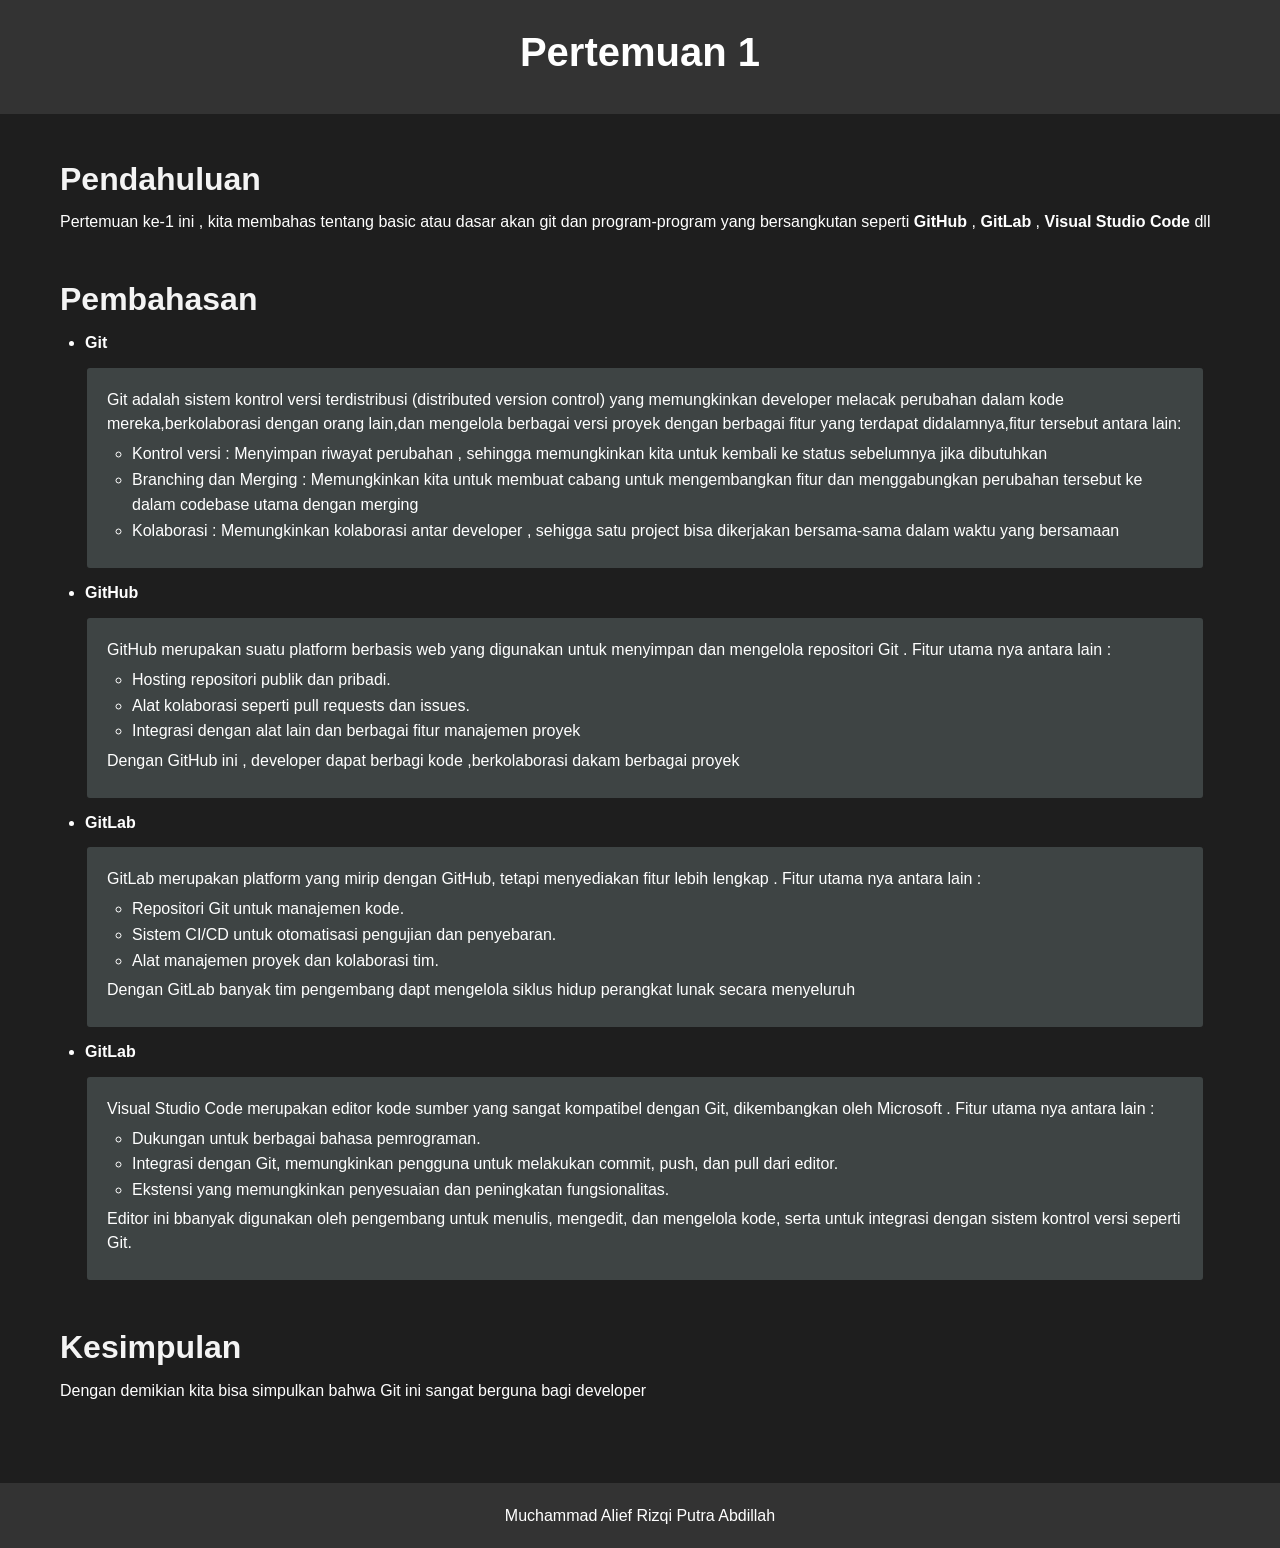
<file: index.html>
<html>

    <head>
        <title>
           Pertemuan_1 
        </title>
        <link rel="stylesheet" href="styles.css">
    </head>

    <body>

        <header>
            <h1>Pertemuan 1</h1>
        </header>
    
    <main>
        <section>
            <h2>Pendahuluan</h2>
       

            <p>Pertemuan ke-1 ini , kita membahas tentang basic atau 
            dasar akan git dan program-program yang bersangkutan seperti <strong>GitHub</strong> ,
            <strong>GitLab</strong> , <strong>Visual Studio Code</strong> dll
            </p>
        </section>

        <section>
            <h2>Pembahasan</h2>
                

                <ul>
                    <li><strong>Git</strong></li>
                    <div class="box"><p>Git adalah sistem kontrol versi 
                    terdistribusi (distributed version control) yang memungkinkan
                    developer melacak perubahan dalam kode mereka,berkolaborasi
                    dengan orang lain,dan mengelola berbagai versi proyek dengan
                    berbagai fitur yang terdapat didalamnya,fitur tersebut antara lain:
                    <ul>
                        
                        <li>Kontrol versi : Menyimpan riwayat perubahan ,
                    sehingga memungkinkan kita untuk kembali ke status sebelumnya
                    jika dibutuhkan </li>

                        <li>Branching dan Merging : Memungkinkan kita untuk membuat
                        cabang untuk mengembangkan fitur dan menggabungkan perubahan 
                        tersebut ke dalam codebase utama dengan merging </li>

                        <li>Kolaborasi : Memungkinkan kolaborasi antar developer , 
                            sehigga satu project bisa dikerjakan bersama-sama
                            dalam waktu yang bersamaan
                        </li>
                
                    </ul>

                    </p></div>
                    <li><strong>GitHub</strong></li>
                    <div class="box"><p>GitHub merupakan suatu
                        platform berbasis web yang digunakan untuk menyimpan 
                        dan mengelola repositori Git . Fitur utama nya antara
                        lain : <ul>
                            <li>Hosting repositori publik dan pribadi.</li>
                            <li>Alat kolaborasi seperti pull requests dan issues.</li>  
                            <li>Integrasi dengan alat lain dan berbagai fitur 
                                manajemen proyek</li>
                        </ul><p>Dengan GitHub ini , developer dapat berbagi kode ,berkolaborasi dakam berbagai proyek</p></p></div>
                    <li><strong>GitLab</strong></li>
                    <div class="box"><p>GitLab merupakan platform yang mirip dengan GitHub, tetapi menyediakan fitur lebih lengkap . Fitur utama nya antara
                        lain : <ul>
                            <li>Repositori Git untuk manajemen kode.</li>
                            <li>Sistem CI/CD untuk otomatisasi pengujian dan penyebaran.</li>  
                            <li>Alat manajemen proyek dan kolaborasi tim.   </li>
                        </ul><p>Dengan GitLab  banyak tim pengembang dapt mengelola siklus hidup perangkat lunak secara menyeluruh</p></p></div>

                        <li><strong>GitLab</strong></li>
                        <div class="box"><p>Visual Studio Code merupakan editor kode sumber yang sangat kompatibel dengan Git, dikembangkan oleh Microsoft . Fitur utama nya antara
                            lain : <ul>
                                <li>Dukungan untuk berbagai bahasa pemrograman.</li>
                                <li>Integrasi dengan Git, memungkinkan pengguna untuk melakukan commit, push, dan pull dari editor.</li>  
                                <li>Ekstensi yang memungkinkan penyesuaian dan peningkatan fungsionalitas.   </li>
                            </ul><p>Editor ini bbanyak digunakan oleh pengembang untuk menulis, mengedit, dan mengelola kode, serta untuk integrasi dengan sistem kontrol versi seperti Git.
                            </p></p></div>
                </ul>
        </section>

        <section><h2>Kesimpulan</h2>
        
            <p>Dengan demikian kita bisa simpulkan bahwa Git ini sangat berguna bagi developer  </section>
    </main></p>

    <!--Footer-->
    <footer>
        <p> Muchammad Alief Rizqi Putra Abdillah</p>
        
    </footer>

    </body>    
</html>
</file>
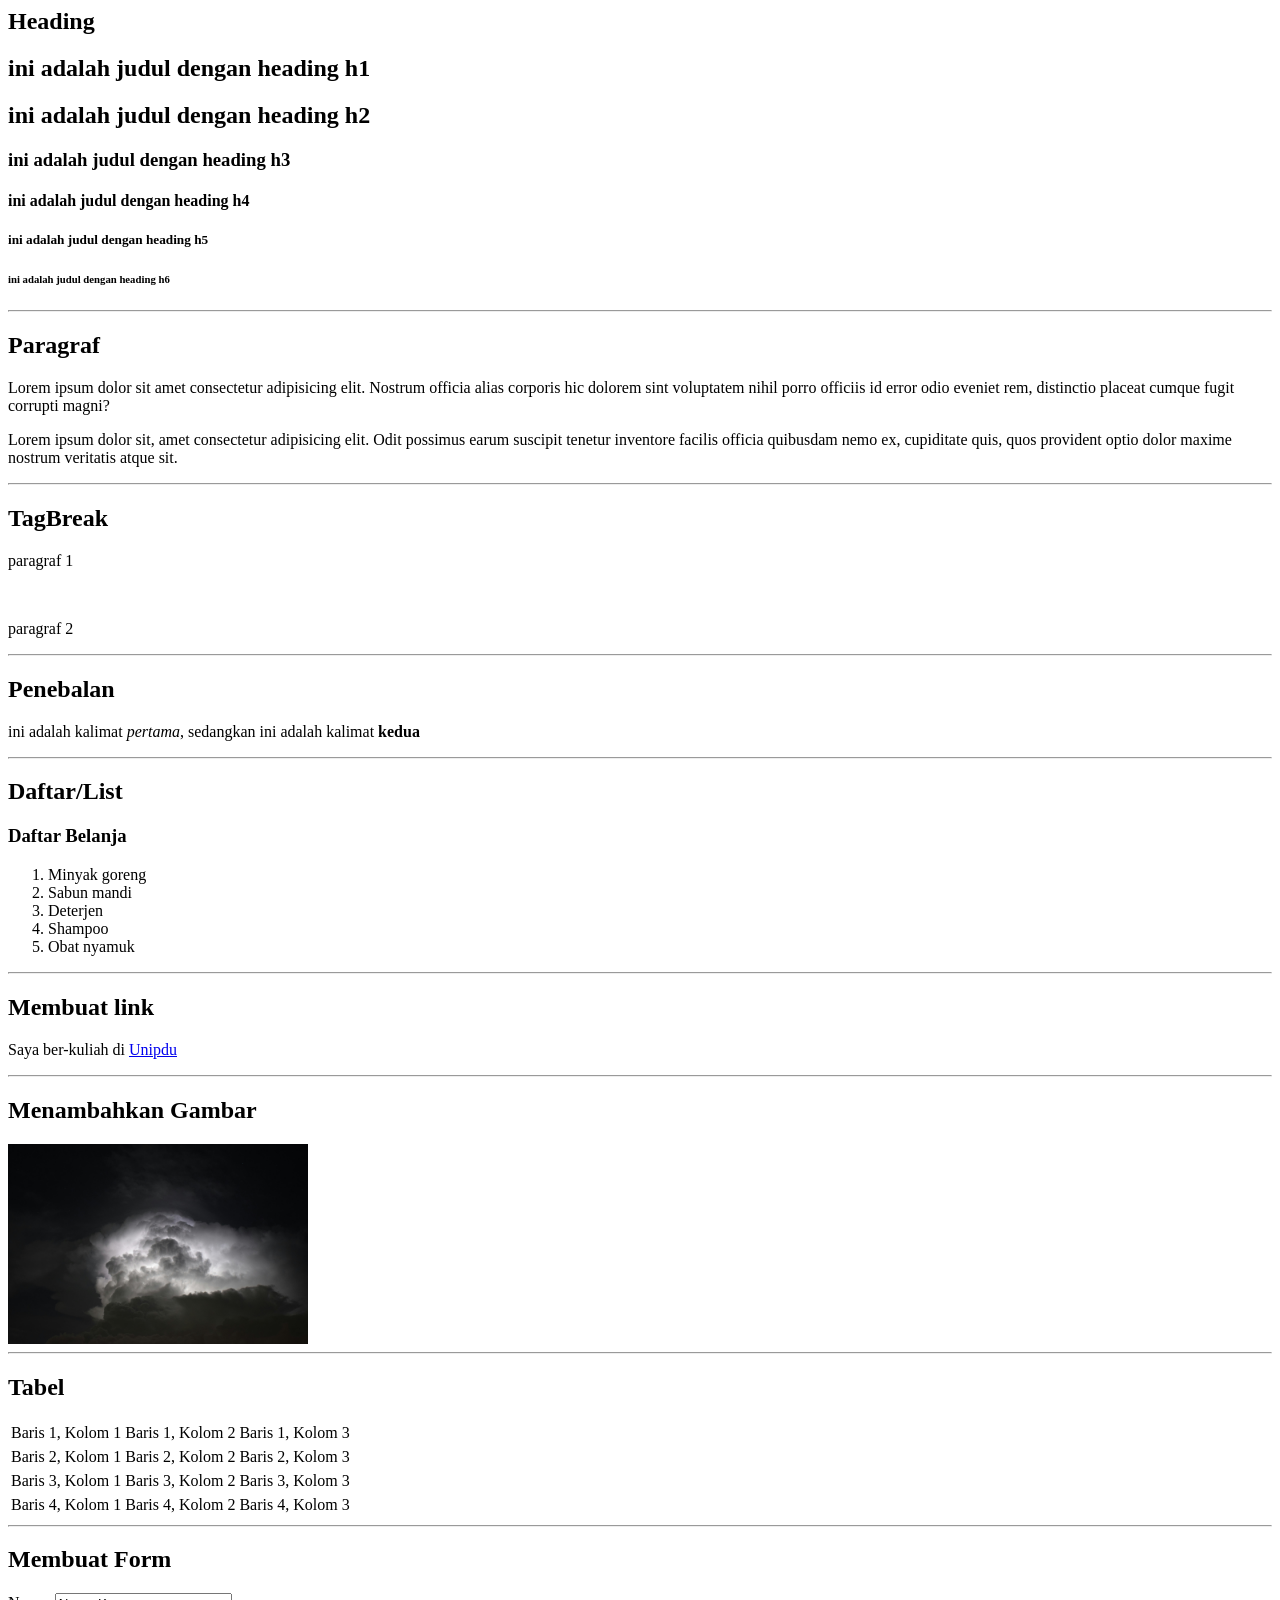
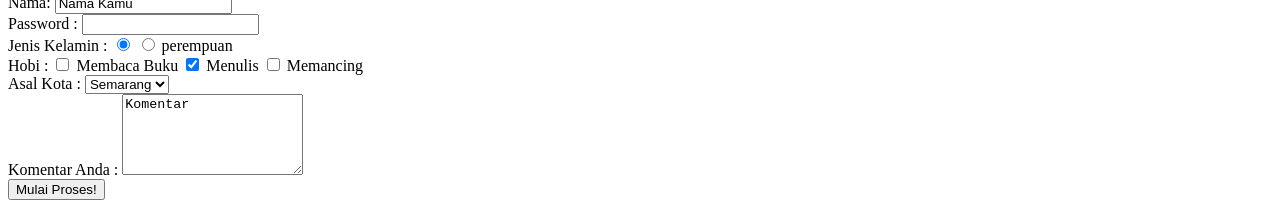
<file: Belajar html/Tag_html.html>
<html></html>
    <head>
        <title>Penggunaan tag-tag dalam html</title>
    </head>

    <body>
        <section>

        <h2>Heading</h2>
         <h1> ini adalah judul dengan heading h1 </h1>
         <h2> ini adalah judul dengan heading h2 </h2>
         <h3> ini adalah judul dengan heading h3 </h3>
         <h4> ini adalah judul dengan heading h4 </h4>
         <h5> ini adalah judul dengan heading h5 </h5>
         <h6> ini adalah judul dengan heading h6 </h6>
        </section>

        <hr>

        <section>
        <h2>Paragraf</h2>
            <p>Lorem ipsum dolor sit amet consectetur adipisicing elit. Nostrum officia alias corporis hic dolorem sint voluptatem nihil porro officiis id error odio eveniet rem, distinctio placeat cumque fugit corrupti magni?</p>
            <p>Lorem ipsum dolor sit, amet consectetur adipisicing elit. Odit possimus earum suscipit tenetur inventore facilis officia quibusdam nemo ex, cupiditate quis, quos provident optio dolor maxime nostrum veritatis atque sit.</p>
        </section>

        <hr>

        <section>

            <h2>TagBreak</h2>
            <p>paragraf 1</p><br><p>paragraf 2<p>  

        </section>

        <hr>
        
        <section>
            <h2>Penebalan</h2>
            <p>ini adalah kalimat <em>pertama</em>,
            sedangkan ini adalah kalimat <strong>kedua</strong></p>
        </section>

        <hr>

        <section>
            <h2>Daftar/List</h2>
            <h3>Daftar Belanja</h3>
            <ol>
                <li>Minyak goreng</li>
                <li>Sabun mandi</li>
                <li>Deterjen</li>
                <li>Shampoo</li>
                <li>Obat nyamuk</li>
            </ol>
        </section>

        <hr>

        <section>
            <h2>Membuat link</h2>
            <p> Saya ber-kuliah di <a href="https://unipdu.ac.id/">Unipdu</a></p>
        </section>

        <hr>

        <section>
            <h2>Menambahkan Gambar</h2>
            <img src="DarkCloud2.jpg" alt="" width="300"
            height="200">
        </section>

        <hr>

        <section>
            <h2>Tabel</h2>

            <table>
                <tr>
                    <td>Baris 1, Kolom 1</td>
                    <td>Baris 1, Kolom 2</td>
                    <td>Baris 1, Kolom 3</td>
                </tr>
                <tr>

                </tr>
                    <td>Baris 2, Kolom 1</td>
                    <td>Baris 2, Kolom 2</td>
                    <td>Baris 2, Kolom 3</td>
                </tr>
                <tr>

                </tr>
                    <td>Baris 3, Kolom 1</td>
                    <td>Baris 3, Kolom 2</td>
                    <td>Baris 3, Kolom 3</td>
                </tr>
                <tr>
                </tr>
                    <td>Baris 4, Kolom 1</td>
                    <td>Baris 4, Kolom 2</td>
                    <td>Baris 4, Kolom 3</td>
                </tr>
            </table>
        </section>

        <hr>

        <section>
            <h2>Membuat Form</h2>
            <form action="formulir.html" method="get">

                Nama: <input type="text" name="nama" value="Nama Kamu">
                <br>
                Password : <input type="password" name="password">
                <br>

                Jenis Kelamin :
                <input type="radio" name="Jenis Kelamin" value="laki-laki" checked>
                <input type="radio" name="Jenis Kelamin" value="perempuan" />
                perempuan

                <br>
                
                Hobi : <input type="checkbox" name="hobi baca" /> Membaca Buku
                <input type="checkbox" name="hobi baca" checked/> Menulis
                <input type="checkbox" name="hobi baca" /> Memancing

                <br>

                Asal Kota : 
                <select name="asal_kota">
                    <option value="Kota Jakarta"> Jakarta</option>
                    <option value="Kota Bandung"> Bandung</option>
                    <option value="Kota Semarang" selected> Semarang </option>
                </select>
                
                <br>

                Komentar Anda :
                <textarea name="komentar" rows="5" cols="20">Komentar</textarea>

                <br>
                
                <input type="submit" value="Mulai Proses!">
                        
            </form>
        </section>
    </body>

</html>
</file>
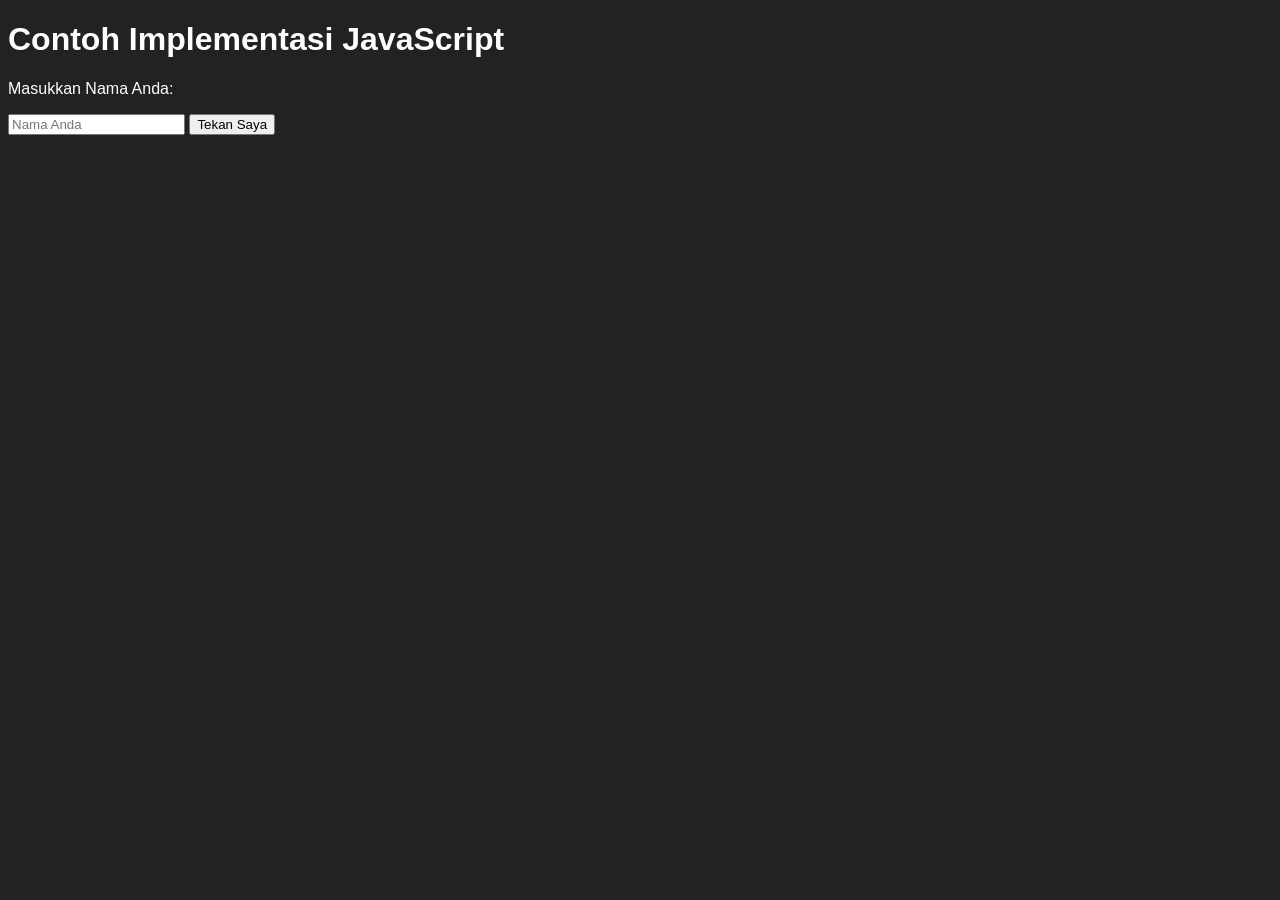
<file: contohJavaScript/contohJavaScript.html>
<!DOCTYPE html>
<html lang="id">

<head> 
    <meta charset="UTF-8">
    <title>Contoh JavaScript</title>
    <style>
        body {
            background-color: rgb(34, 34, 34);
            font-family: Arial, sans-serif;
            color: rgb(255, 255, 255);
        }
        #message {
            margin-top: 20px;
            font-weight: bold;
            color: rgb(213, 238, 255);
        }
    </style>
    
</head>
<body>
    <h1>Contoh Implementasi JavaScript</h1>
    <p>Masukkan Nama Anda:</p>
    <input type="text" id="namaInput" placeholder="Nama Anda">
    <button id="greetButton">Tekan Saya</button>

    <div id="message"></div>

    <script>
        const greetButton = document.getElementById("greetButton");
        const namaInput = document.getElementById("namaInput");
        const message = document.getElementById("message");

        greetButton.addEventListener("click",function() {

            const nama = namaInput.value;
            if(nama) {
                message.innerText = "Halo, " + nama + " Selamat Datang";
            } else {
                message.innerText = "Silahkan Masukkan Nama Anda Terlebih Dahulu";
            }
        });
    </script>
</body>

</html>
</file>
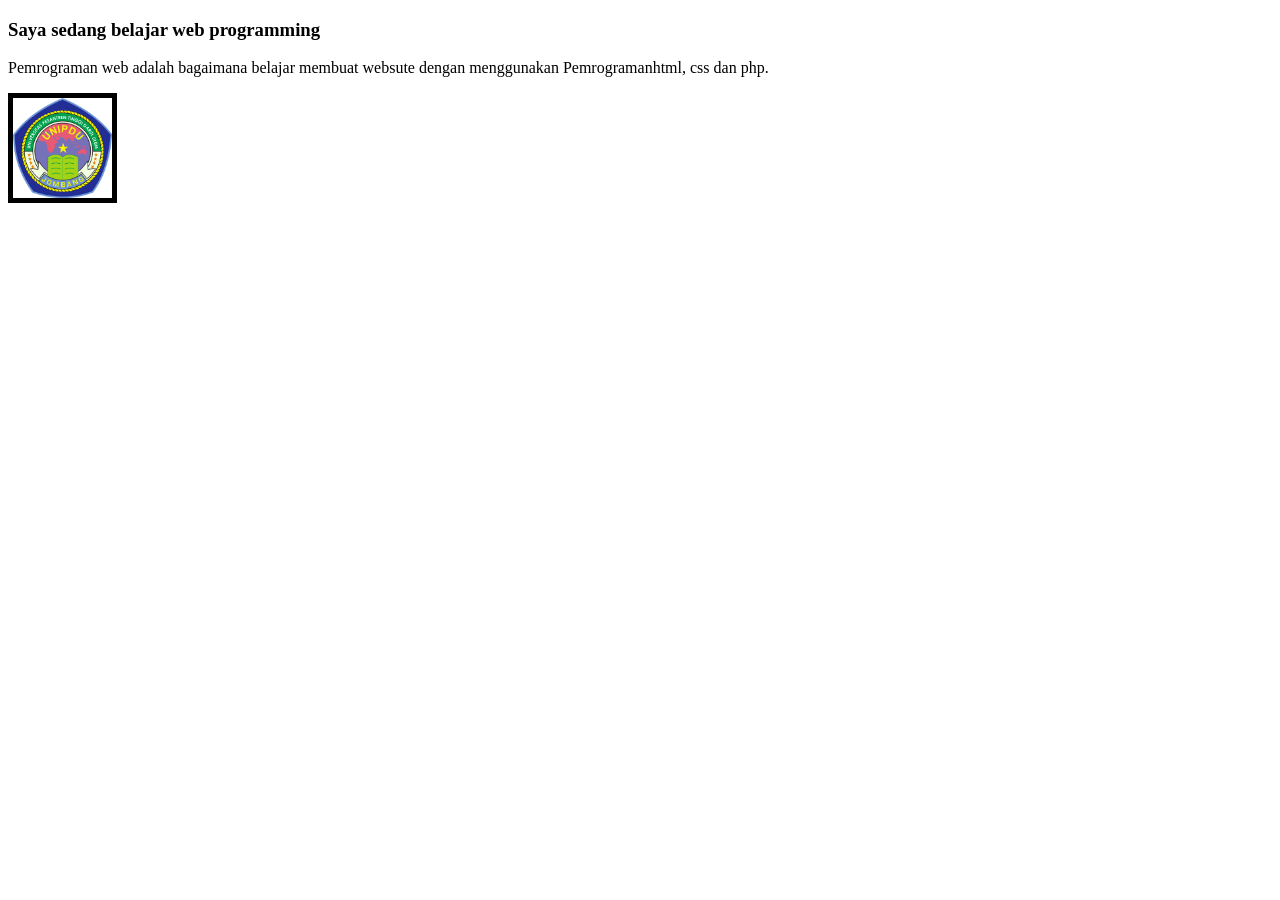
<file: HTML_Lanjutan/alignPadaImg.html>
<!DOCTYPE html>

    <head>
        <title>Pengguunaan Tag align dalam img</title>
    </head>

    <body>
        <h3 id="judul1">Saya sedang belajar web programming</h3>

        <p>Pemrograman web adalah bagaimana belajar membuat websute dengan menggunakan Pemrogramanhtml, css dan php.</p>
        <img src="Logo_UNIPDU.png" height="100px" alt="" border="5">
    </body>

</html>
</file>
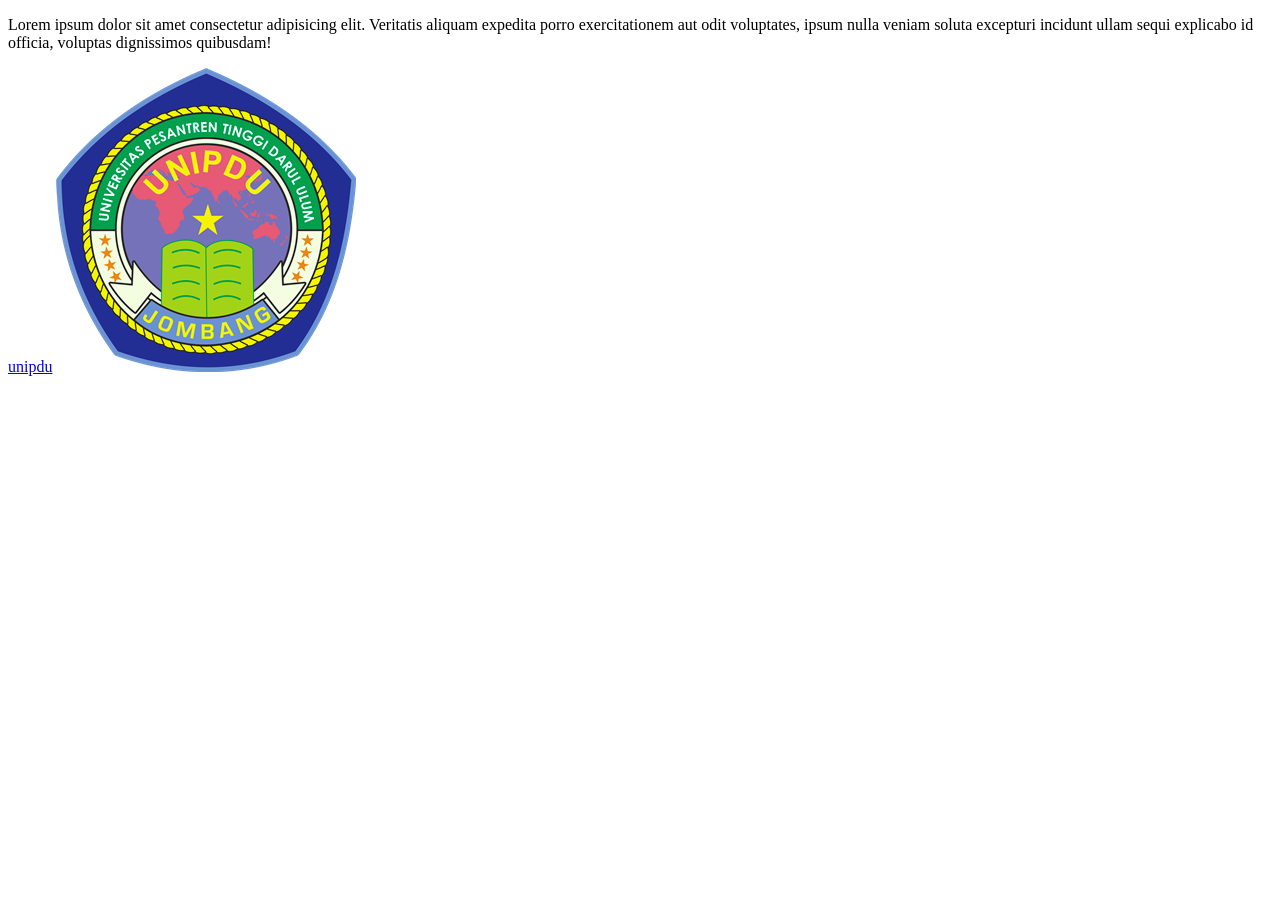
<file: HTML_Lanjutan/atribut_id.html>
<!DOCTYPE html>
    <head>
        <title>Penggunaan Atribut id</title>
    </head>

    <body>
        <p id="paragraf1">Lorem ipsum dolor sit amet consectetur adipisicing elit. Veritatis aliquam expedita porro exercitationem aut odit voluptates, ipsum nulla veniam soluta excepturi incidunt ullam sequi explicabo id officia, voluptas dignissimos quibusdam!</p>
        <a id="situs1" href="https://unipdu.ac.id/">unipdu</a>
        <img id="unipdu" src="Logo_UNIPDU.png" alt="">
    </body>

</html>
</file>
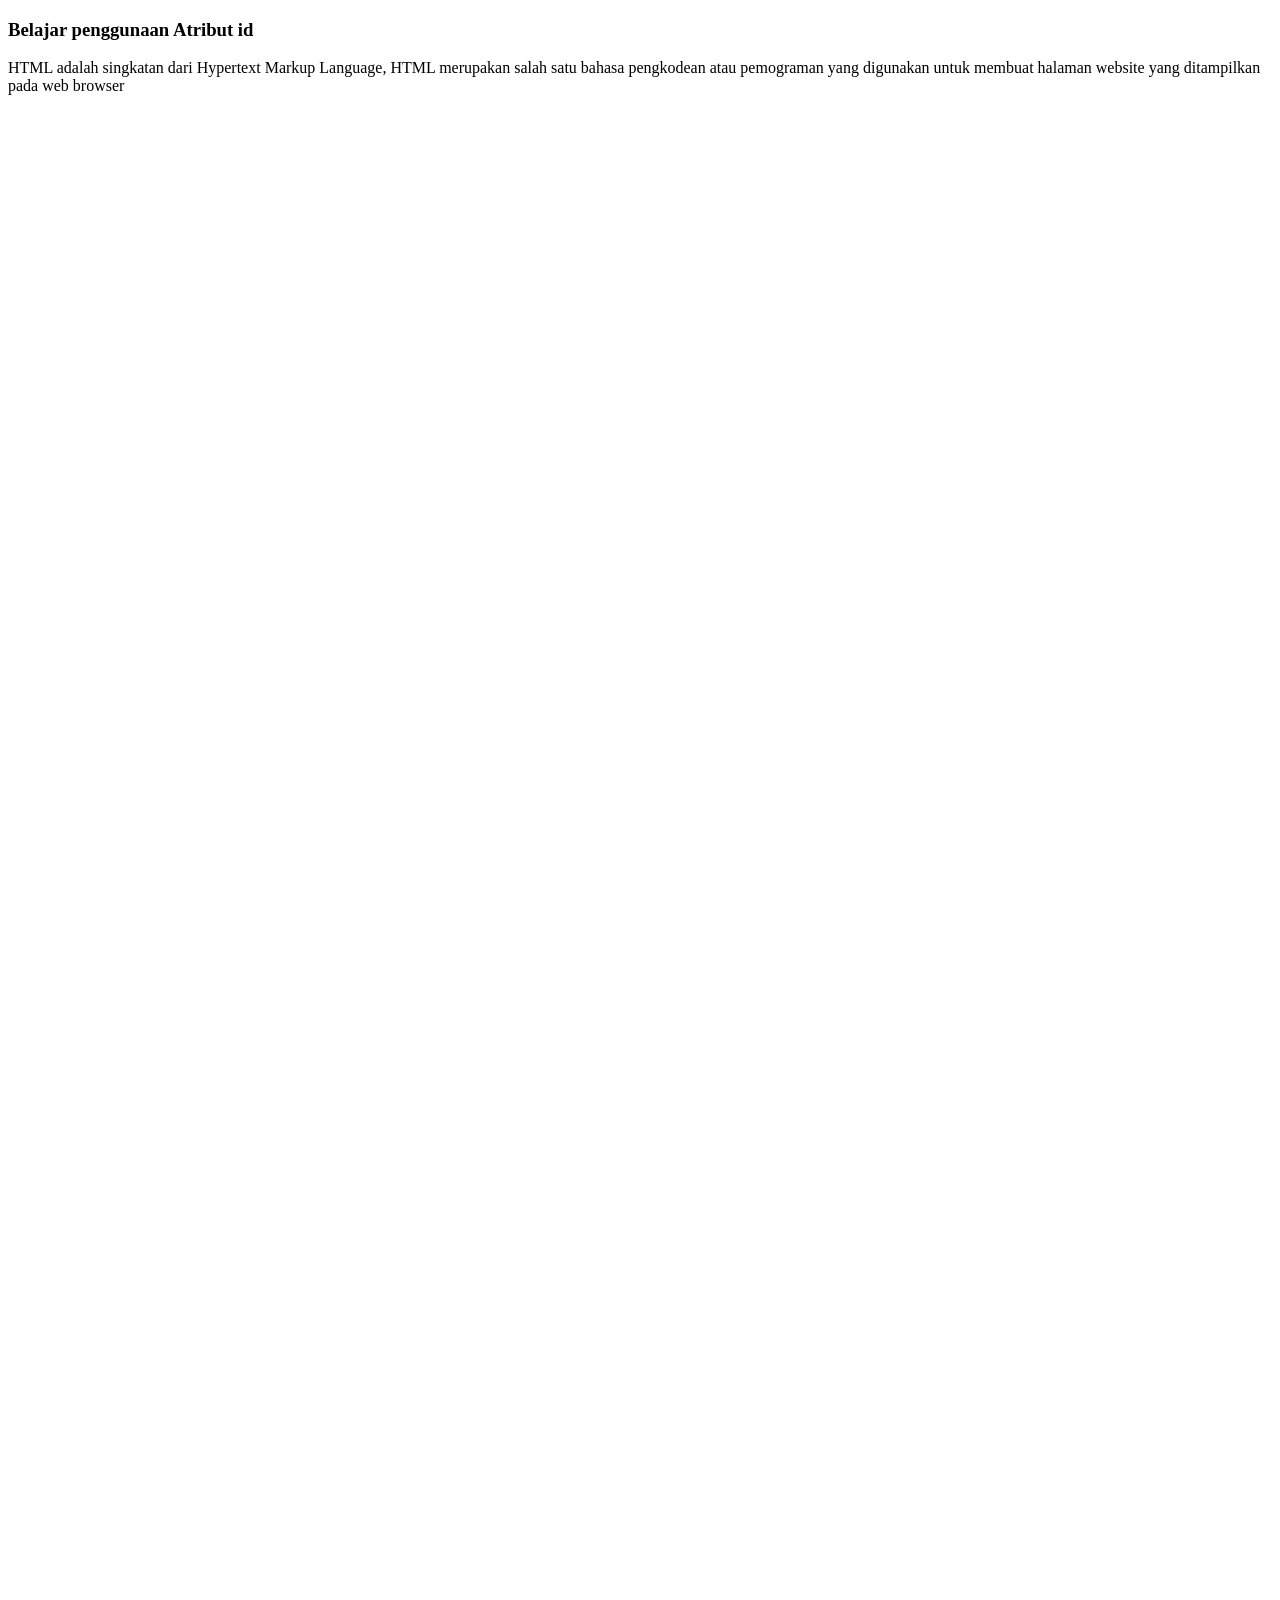
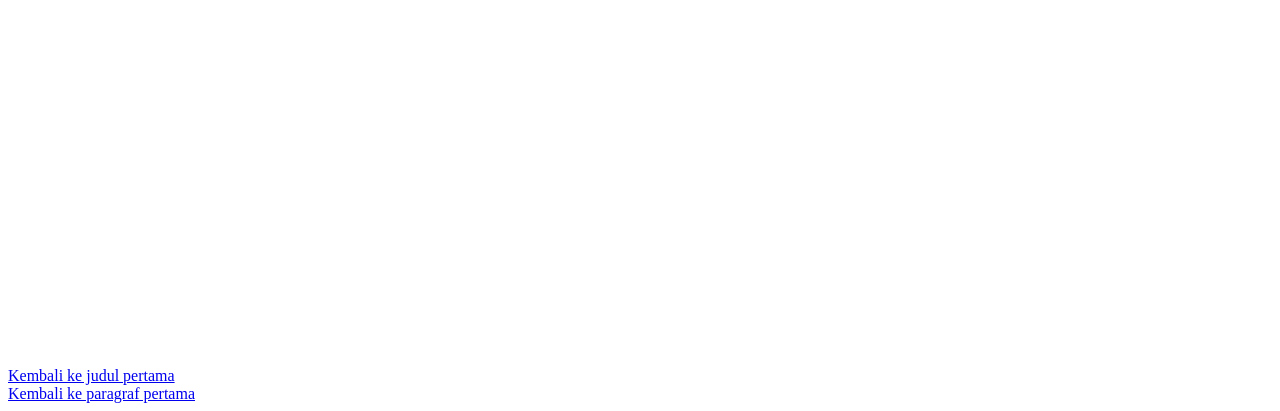
<file: HTML_Lanjutan/atribut_id2.html>
<!DOCTYPE html>
    <head>
        <title>Penggunaan Atribut id</title>
    </head>

    <body>
        <h3 id="judul1">Belajar penggunaan Atribut id</h3>
        <p id="paragraf1">HTML adalah singkatan dari Hypertext Markup Language, HTML merupakan salah satu bahasa pengkodean atau pemograman yang digunakan untuk membuat halaman website yang ditampilkan pada web browser</p>
        <br><br><br><br>
        <br><br><br><br>
        <br><br><br><br>
        <br><br><br><br>
        <br><br><br><br>
        <br><br><br><br>
        <br><br><br><br>
        <br><br><br><br>
        <br><br><br><br>
        <br><br><br><br>
        <br><br><br><br>
        <br><br><br><br>
        <br><br><br><br>
        <br><br><br><br>
        <br><br><br><br>
        <br><br><br><br>
        <br><br><br><br>
        <br><br><br><br>
        <br><br><br><br>
        <br><br><br><br>
        <br><br><br><br>
        <br><br><br><br>
        <br><br><br><br>
        <br><br><br><br>
        <br><br><br><br>
        <br><br><br><br>
        <br><br><br><br>
        <br><br><br><br>
        <br><br><br><br>
        <br><br><br><br>
        <br><br><br><br>
        <br><br><br><br>
        <br><br><br><br>
        <br><br><br><br>
        <br><br><br><br>
        <br><br><br><br>
        <br><br><br><br>
        <br><br><br><br>
        <br><br><br><br>
        <br><br><br><br>
        <br><br><br><br>
        <br><br><br><br>
        <br><br><br><br>
        <br><br><br><br>
        <br><br><br><br>
        <br><br><br><br>
        <br><br><br><br>
        <br><br><br><br>
        <a href="#judul1">Kembali ke judul pertama</a>
        <br>
        <a href="#paragraf1">Kembali ke paragraf pertama</a>
    </body>

</html>
</file>
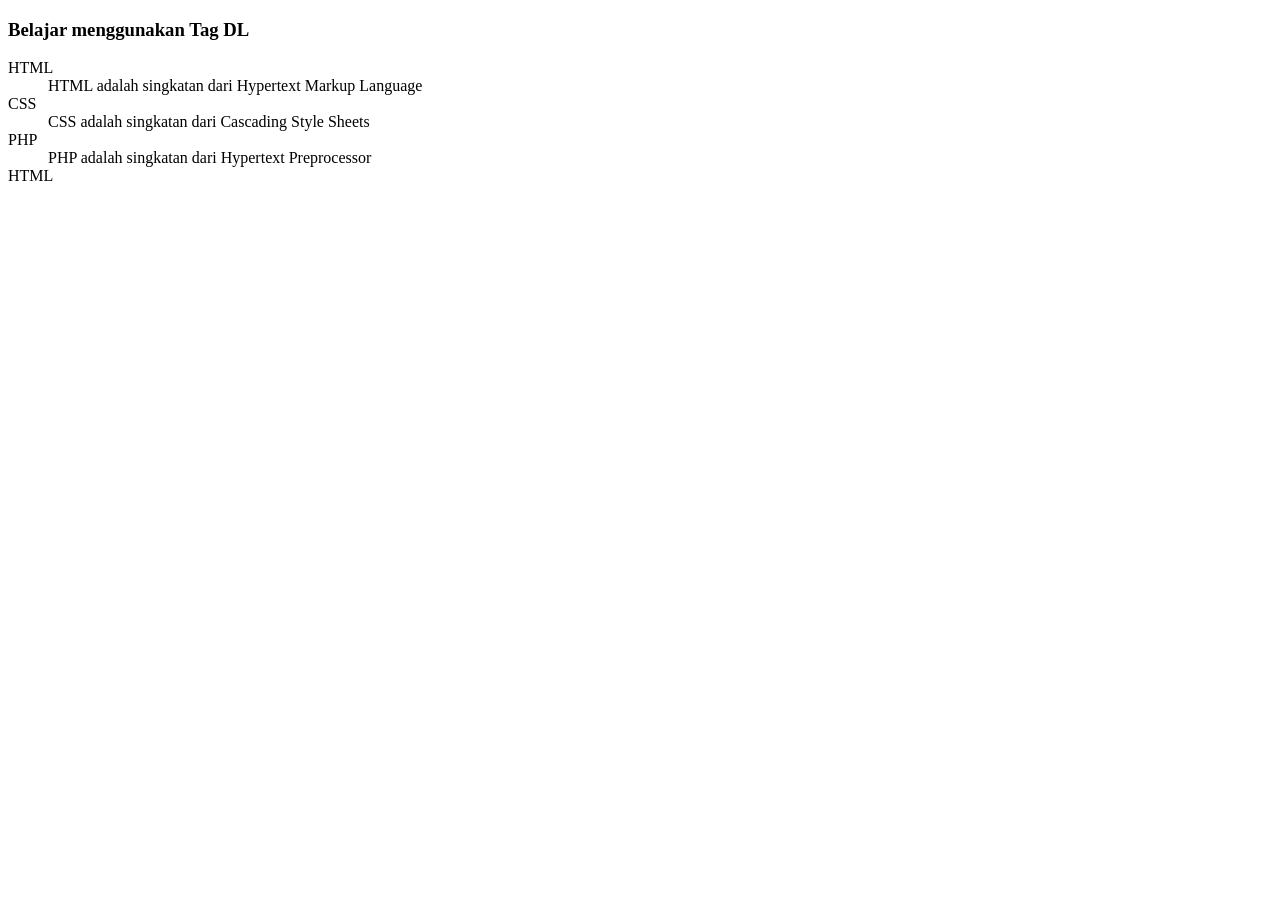
<file: HTML_Lanjutan/descriptionList.html>
<!DOCTYPE html>
    <head>
        <title>Penggunaan Description List</title>
    </head>

    <body>
        <h3>Belajar menggunakan Tag DL</h3>
        <dl>
            <dt>HTML</dt>
            <dd> HTML adalah singkatan dari Hypertext Markup Language</dd>
            <dt>CSS</dt>
            <dd> CSS adalah singkatan dari Cascading Style Sheets</dd>
            <dt>PHP</dt>
            <dd> PHP adalah singkatan dari Hypertext Preprocessor</dd>
            <dt>HTML</dt>
        </dl>
    </body>

</html>
</file>
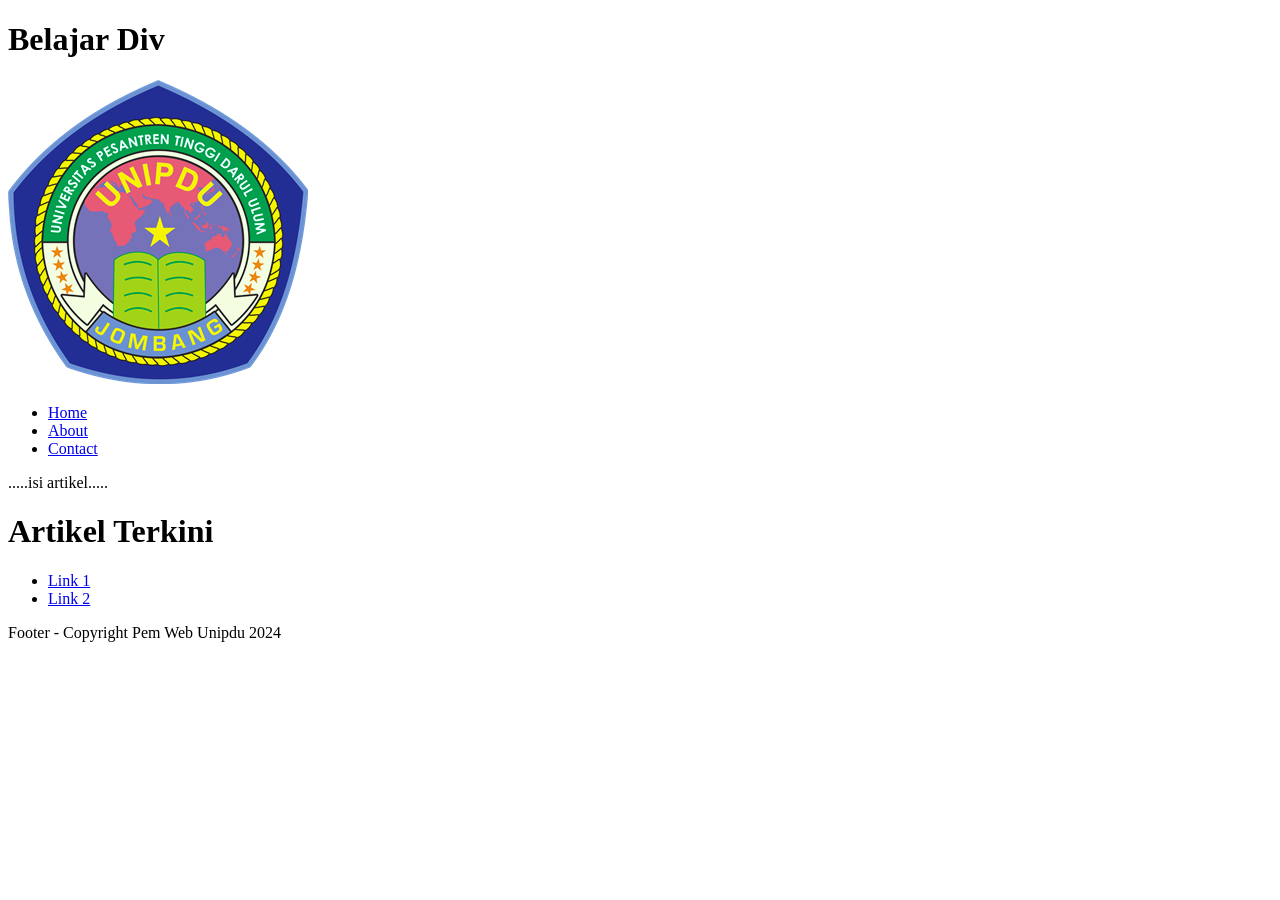
<file: HTML_Lanjutan/divSpan.html>
<!DOCTYPE html>
    <head>
        <title>Belajar Tag Div</title>
    </head>

    <body>
        
        <div id="header">
            <h1>Belajar Div</h1>
            <img src="Logo_UNIPDU.png" alt="">
        </div>

        <div id="menu">
            <ul>
                <li><a href="#">Home</a></li>
                <li><a href="#">About</a></li>
                <li><a href="#">Contact</a></li>
            </ul>
        </div>

        <div id="content">
            <div id="article_1">
                <p>.....isi artikel.....</p>
            </div>
        </div>
        
        <div id="sidebar">
            <h1>Artikel Terkini</h1>
            <ul>
                <li><a href="#">Link 1</a></li>
                <li><a href="#">Link 2</a></li>
            </ul>
        </div>

        <div id="footer">
            <p>Footer - Copyright Pem Web Unipdu 2024</p>
        </div>

        <div id="content">
            
        </div>
        

    </body>

</html>
</file>
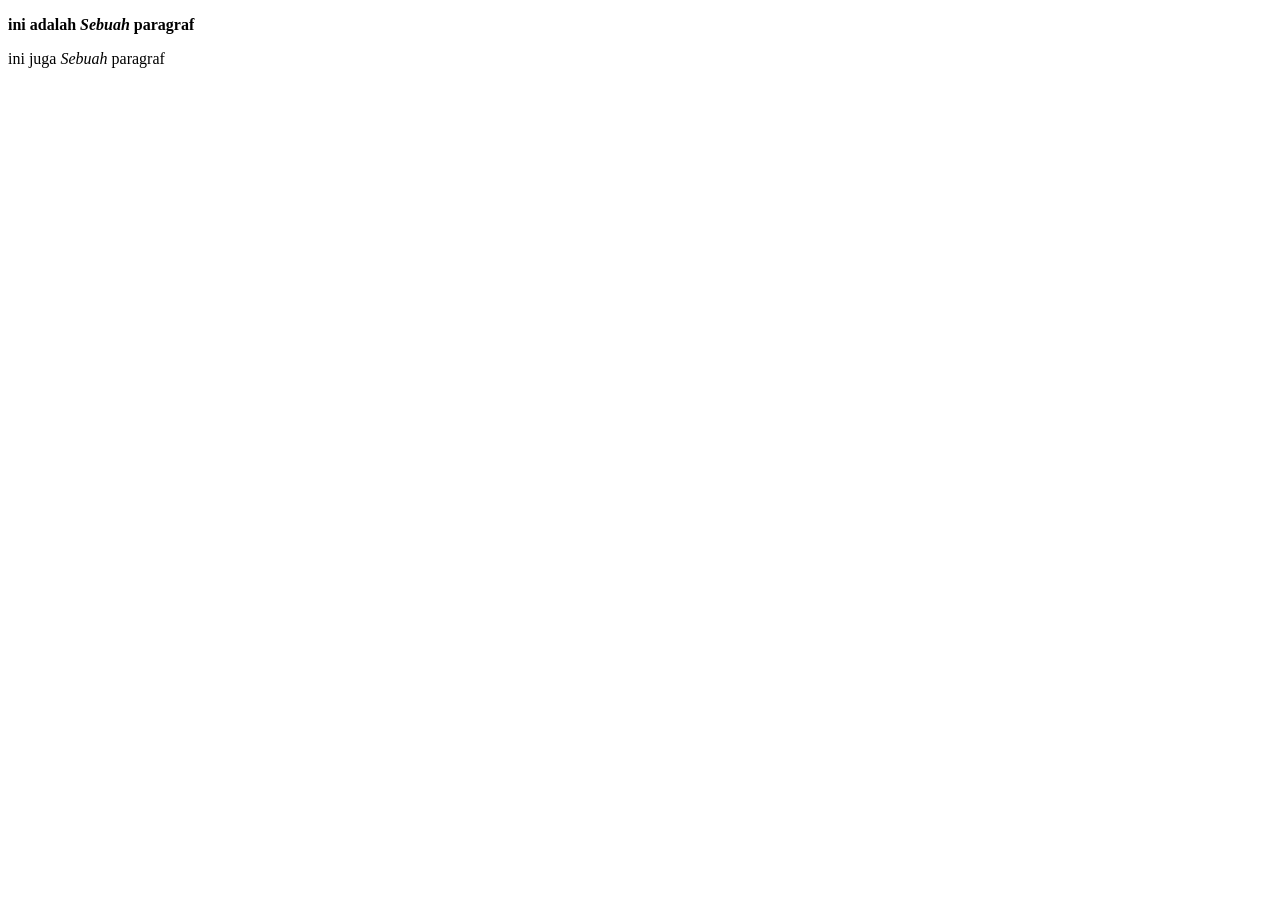
<file: HTML_Lanjutan/divSpan2.html>
<!DOCTYPE html>
<style type="">
    #kalimat{
        font-weight: bold;
    }
    .miring{
        font-style: italic;
    }

</style>
    <head>
        <title>Penggunaan Tag Div dan Span</title>
    </head>

    <body>
        
        <p>
            <strong>ini adalah <em>Sebuah</em> paragraf</strong>
        </p>

    <div id="Kalimat">
        <p>ini juga <span class="miring">Sebuah </span>paragraf</p>
    </div>

    </body>

</html>
</file>
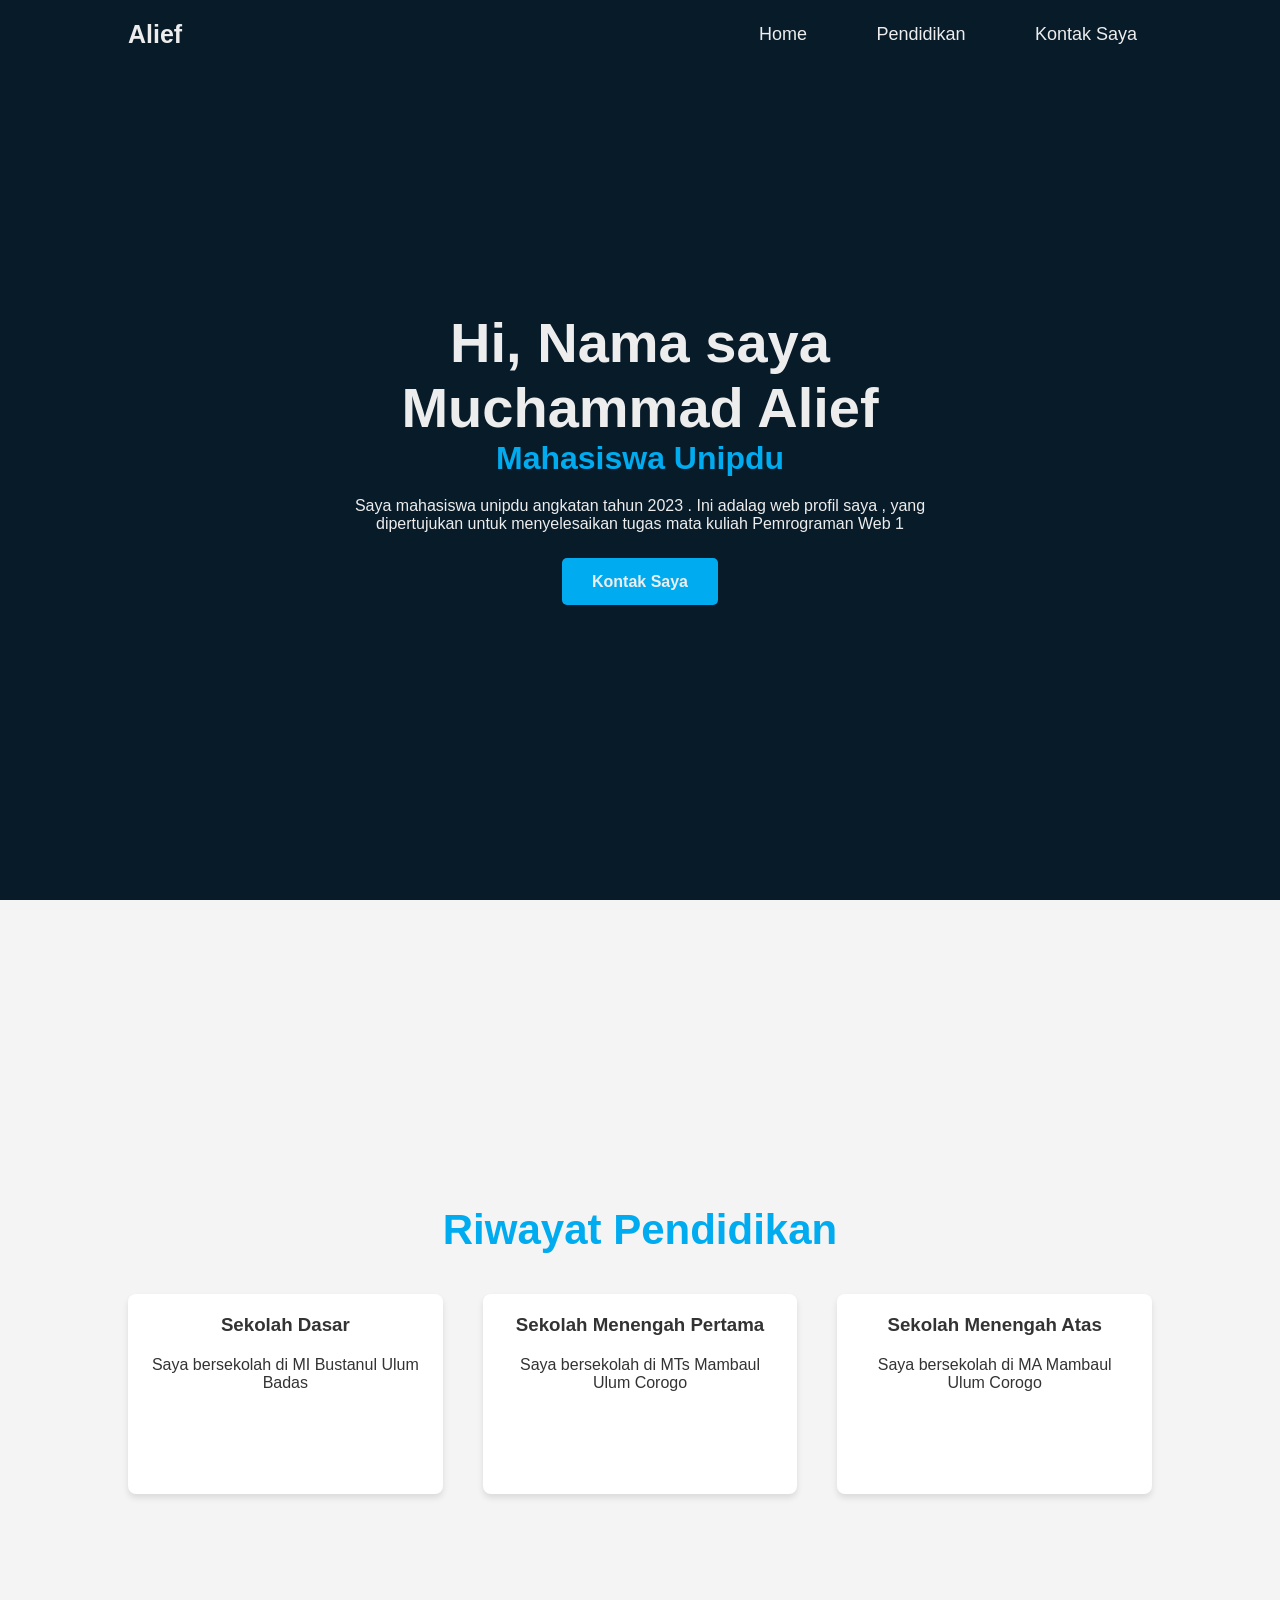
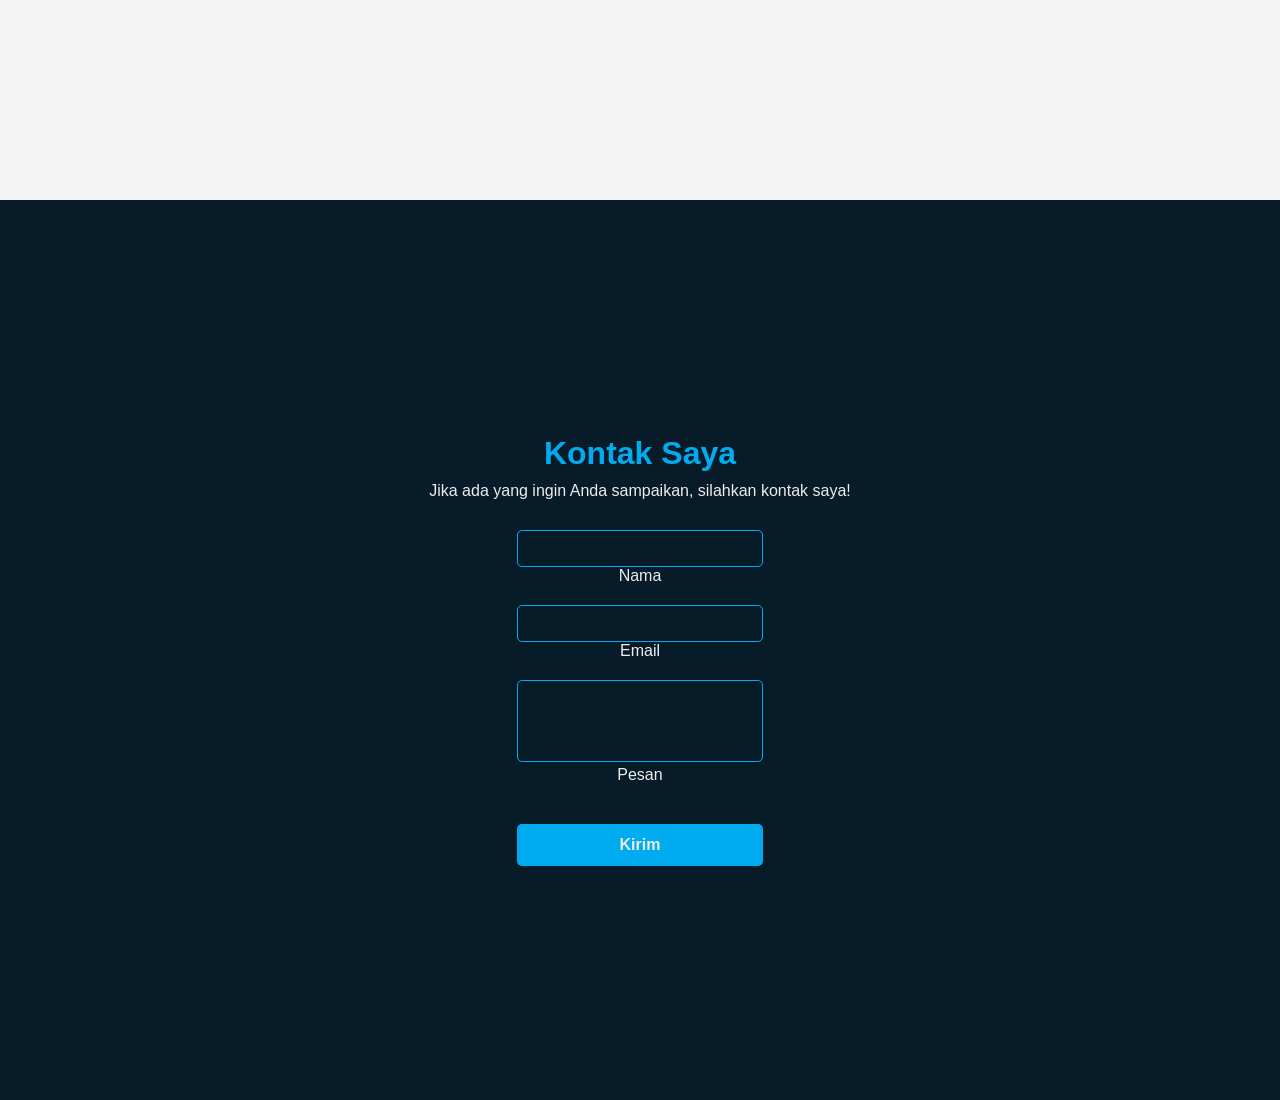
<file: web profil/webProfil.html>
<!DOCTYPE html>
<html lang="en">
<head>
    <meta charset="UTF-8">
    <meta name="viewport" content="width=device-width, initial-scale=1.0">
    <title>Web Profil</title>
    <link rel="stylesheet" href="style.css">
</head>
<body>
    
    <header class="header">
        <a href="#" class="logo">Alief</a>

        <nav class="navbar">
            <a href="#home">Home</a>
            <a href="#education">Pendidikan</a>
            <a href="#contact">Kontak Saya</a>
        </nav>
    </header>

    <section class="home" id="home">
        <div class="home-content">
            <h1>Hi, Nama saya Muchammad Alief</h1>
            <h3>Mahasiswa Unipdu</h3>
            <p>Saya mahasiswa unipdu angkatan tahun 2023 . Ini adalag web profil saya , yang dipertujukan untuk menyelesaikan tugas mata kuliah Pemrograman Web 1</p>
        
            <div class="btn-box">
                <a href="#contact">Kontak Saya</a>
            </div>
        </div>
    </section>

    <!-- Section Pendidikan -->
    <section class="education" id="education">
        <h2>Riwayat Pendidikan</h2>
        <div class="education-content">
            <div class="education-item">
                <h3>Sekolah Dasar</h3>
                <p>Saya bersekolah di MI Bustanul Ulum Badas</p>
            </div>
            <div class="education-item">
                <h3>Sekolah Menengah Pertama</h3>
                <p>Saya bersekolah di MTs Mambaul Ulum Corogo</p>
            </div>
            <div class="education-item">
                <h3>Sekolah Menengah Atas</h3>
                <p>Saya bersekolah di MA Mambaul Ulum Corogo</p>
            </div>
        </div>
    </section>

    <section class="contact" id="contact">
        <h2>Kontak Saya</h2>
        <p>Jika ada yang ingin Anda sampaikan, silahkan kontak saya!</p>
        <form action="#" method="post" class="contact-form">
            <div class="input-box">
                <input type="text" name="name" required>
                <label for="name">Nama</label>
            </div>
            <div class="input-box">
                <input type="email" name="email" required>
                <label for="email">Email</label>
            </div>
            <div class="input-box">
                <textarea name="message" rows="4" required></textarea>
                <label for="message">Pesan</label>
            </div>
            <div class="btn-box">
                <button type="submit">Kirim</button>
            </div>
        </form>
    </section>
</body>
</html>
</file>
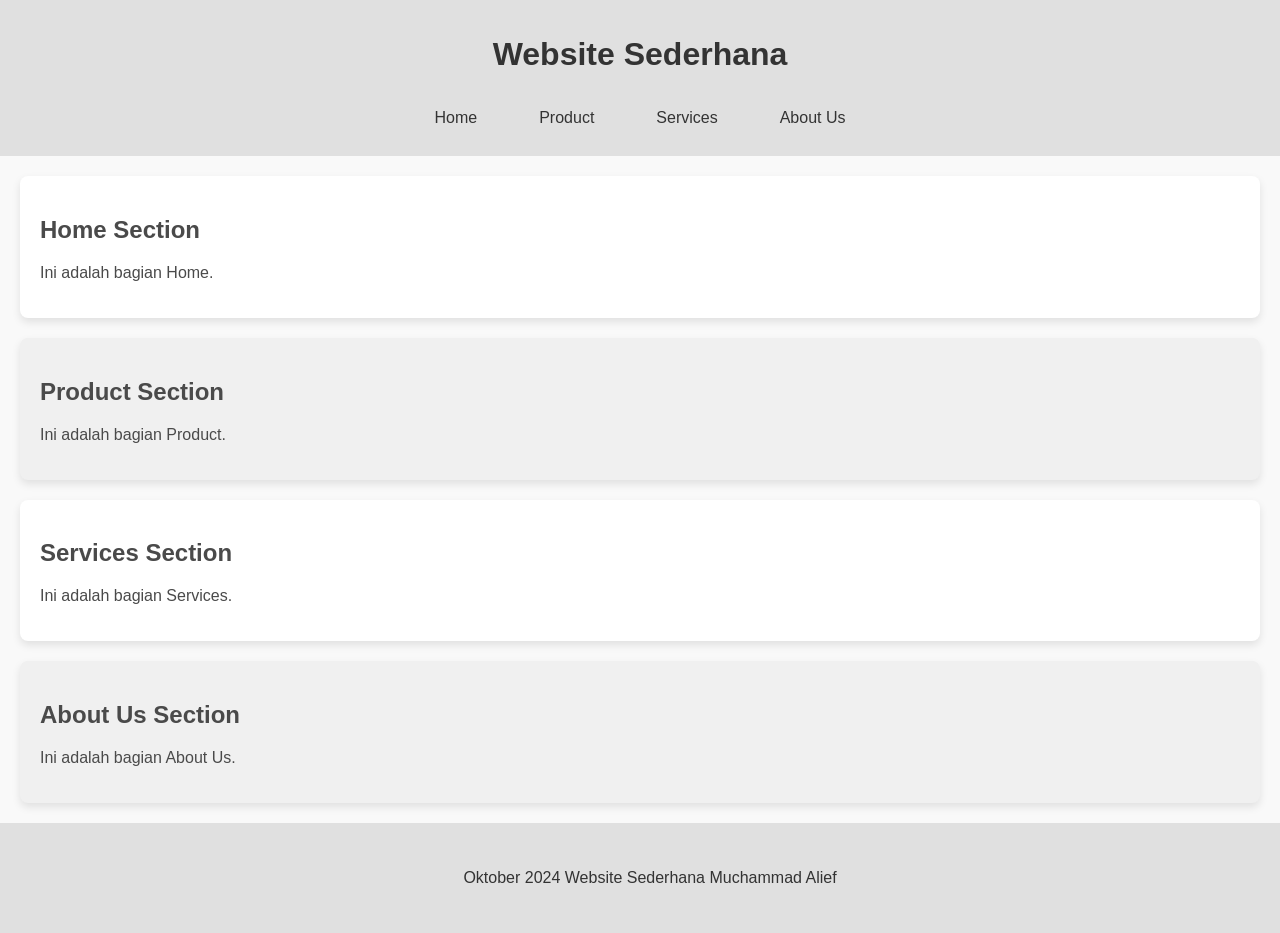
<file: WebSederhana/webSederhana.html>
<!DOCTYPE html>
<html lang="id">
<head>
    <meta charset="UTF-8">
    <meta name="viewport" content="width=device-width, initial-scale=1.0">
    <title>Website Sederhana</title>
    <link rel="stylesheet" href="webSederhana.css">
</head>
<body>
        <header>
            <h1>Website Sederhana</h1>
                <nav>
                    <ul>
                        <li><a href="#home">Home</a></li>
                        <li><a href="#product">Product</a></li>
                        <li><a href="#services">Services</a></li>
                        <li><a href="#about">About Us</a></li>
                    </ul>
                </nav>
        </header>

    <section id="home">
        <h2>Home Section</h2>
        <p>Ini adalah bagian Home.</p>
    </section>
    
    <section id="product" class="section2">
        <h2>Product Section</h2>
        <p>Ini adalah bagian Product.</p>
    </section>
    
    <section id="services">
        <h2>Services Section</h2>
        <p>Ini adalah bagian Services.</p>
    </section>
    
    <section id="about" class="section2">
        <h2>About Us Section</h2>
        <p>Ini adalah bagian About Us.</p>
    </section>
    <footer>
         Oktober 2024 Website Sederhana Muchammad Alief</p>
    </footer>
</body>
</html>
</file>
<file: styles.css>
* {
    margin: 0;
    padding: 0;
    box-sizing: border-box;
}

body {
    background-color: #1e1e1e;
    color: #ffffff; 
    font-family: Arial, sans-serif; 
    line-height: 1.6;
    padding: 0;
}

/* Bagian header */
header {
    background-color: #333;
    color: white;
    padding: 20px 0;
    text-align: center;
}

header h1 {
    margin-bottom: 10px;
    font-size: 2.5rem;
}

/* Bagian Main */
main {
    padding: 20px;
    max-width: 1200px;
    margin: 20px auto;
}

section {
    margin-bottom: 40px;
}

section h2 {
    color: #f4f4f4;
    font-size: 2rem;
    margin-bottom: 5px;
}

section p {
    font-size: 1rem;
    margin-bottom: 5px;
    line-height: 1.5;
    
}

.box {
    border: 2px solid #1e1e1e;
    padding: 20px;
    margin: 10px;
    background-color: rgb(62, 68, 68);
    border-radius: 5px;
    margin-left: 0;
}

ul {
    margin: 5px;
    padding-left: 20px; 
}

footer {
    background-color: #333;
    color: white;
    text-align: center;
    padding: 20px 0;
}
</file>
<file: web profil/style.css>
* {
    margin: 0;
    padding: 0;
    box-sizing: border-box;
    font-family: 'Poppins', sans-serif;
}

body {
    background-color: #081b29;
    color: #ededed;
}

.header {
    position: fixed;
    top: 0;
    left: 0;
    width: 100%;
    padding: 20px 10%;
    background-color: transparent;
    display: flex;
    justify-content: space-between;
    align-items: center;
    z-index: 100;
}

.logo {
    font-size: 25px;
    color: #ededed;
    text-decoration: none;
    font-weight: 600;
}

.navbar a {
    font-size: 18px;
    color: #ededed;
    text-decoration: none;
    font-weight: 500;
    margin-left: 35px;
    padding: 10px 15px; 
    border-radius: 5px; 
    transition: background-color 0.3s, color 0.3s; 
}

.navbar a:hover {
    background-color: #00abf0;
    color: #ffffff;
}

html {
    scroll-behavior: smooth;
}

section {
    height: 100vh;
    display: flex;
    flex-direction: column;
    justify-content: center;
    align-items: center;
    padding: 0 10%;
}

/* Home Section */
.home {
    background-color: #081b29;
}

.home-content {
    max-width: 600px;
    text-align: center;
}

.home-content h1 {
    font-size: 56px;
    font-weight: 700;
}

.home-content h3 {
    font-size: 32px;
    font-weight: 700;
    color: #00abf0;
}

.home-content p {
    font-size: 16px;
    margin: 20px 0 40px;
}

.btn-box a {
    padding: 15px 30px;
    background-color: #00abf0;
    color: #ededed;
    text-decoration: none;
    border-radius: 5px;
    font-weight: 600;
}

/* Section Pendidikan */
.education {
    background-color: #f4f4f4;
    color: #333;
    text-align: center;
    padding: 60px 10%; 

}
.education h2 {

    font-size: 42px;
    color: #00abf0;
    margin-bottom: 40px;
}

.education-content {
    display: flex;
    justify-content: space-between;
    width: 100%;
    gap: 40px; 
}

.education-item {
    flex: 1;
    padding: 20px; 
    background-color: #fff;
    border-radius: 8px;
    box-shadow: 0 4px 6px rgba(0, 0, 0, 0.1);
    min-height: 200px; 
    display: flex; 
    flex-direction: column;
    align-items: center; 
    text-align: center; 
}

.education-item h3 {
    margin: 0;
    margin-bottom: 10px; 
}

.education-item p {
    margin: 0; 
    margin-top: 10px;

}

.contact {
    background-color: #081b29;
    color: #ededed;
    text-align: center;
}

.contact h2 {
    font-size: 32px;
    margin-bottom: 10px;
    color: #00abf0;
}

.contact p {
    font-size: 16px;
    margin-bottom: 30px;
}

.contact-form {
    max-width: 600px;
    margin: 0 auto;
    display: flex;
    flex-direction: column;
    align-items: center; 
}

.input-box {
    position: relative;
    margin-bottom: 20px;
    width: 100%; 
}

.input-box input,
.input-box textarea {
    width: 100%;
    padding: 10px;
    background-color: #081b29;
    color: #ededed;
    border: 1px solid #00abf0;
    border-radius: 5px;
    outline: none;
    resize: none;
}

.btn-box {
    width: 100%; 
    text-align: center;
    margin-top: 20px;
}

.btn-box button {
    width: 100%; /* Full width button */
    padding: 12px 30px;
    background-color: #00abf0;
    color: #ededed;
    border: none;
    border-radius: 5px;
    font-size: 16px;
    font-weight: 600;
    cursor: pointer;
    transition: 0.3s ease;
}

.btn-box button:hover {
    background-color: #008bb0;
    transform: scale(1.05);
}
</file>
<file: WebSederhana/webSederhana.css>
body {
    font-family: Arial, sans-serif;
    margin: 0;
    padding: 0;
    background-color: #f9f9f9; 
    color: #4a4a4a; 
}

header {
    background-color: #e0e0e0; 
    color: #333; 
    padding: 15px 0;
    text-align: center;
}

nav ul {
    list-style-type: none;
    margin: 0;
    padding: 0;
    display: flex; 
    justify-content: center; 
    background-color: #e0e0e0; 
}

nav ul li {
    margin: 0 15px; 
}

nav ul li a {
    display: block;
    color: #333;
    text-align: center;
    padding: 14px 16px;
    text-decoration: none;
}

nav ul li a:hover {
    background-color: #d1d1d1;
}

section {
    padding: 20px;
    margin: 20px;
    background-color: #ffffff; 
    border-radius: 8px;
    box-shadow: 0 4px 8px rgba(0, 0, 0, 0.1); 
}


.section2 {
    background-color: #f0f0f0; 
}

footer {
    display: flex; 
    justify-content: center; 
    align-items: center; 
    padding: 10px;
    background-color: #e0e0e0;
    color: #333;
    position: relative;
    bottom: 0;
    width: 100%;
    height: 90px; 
}
</file>
